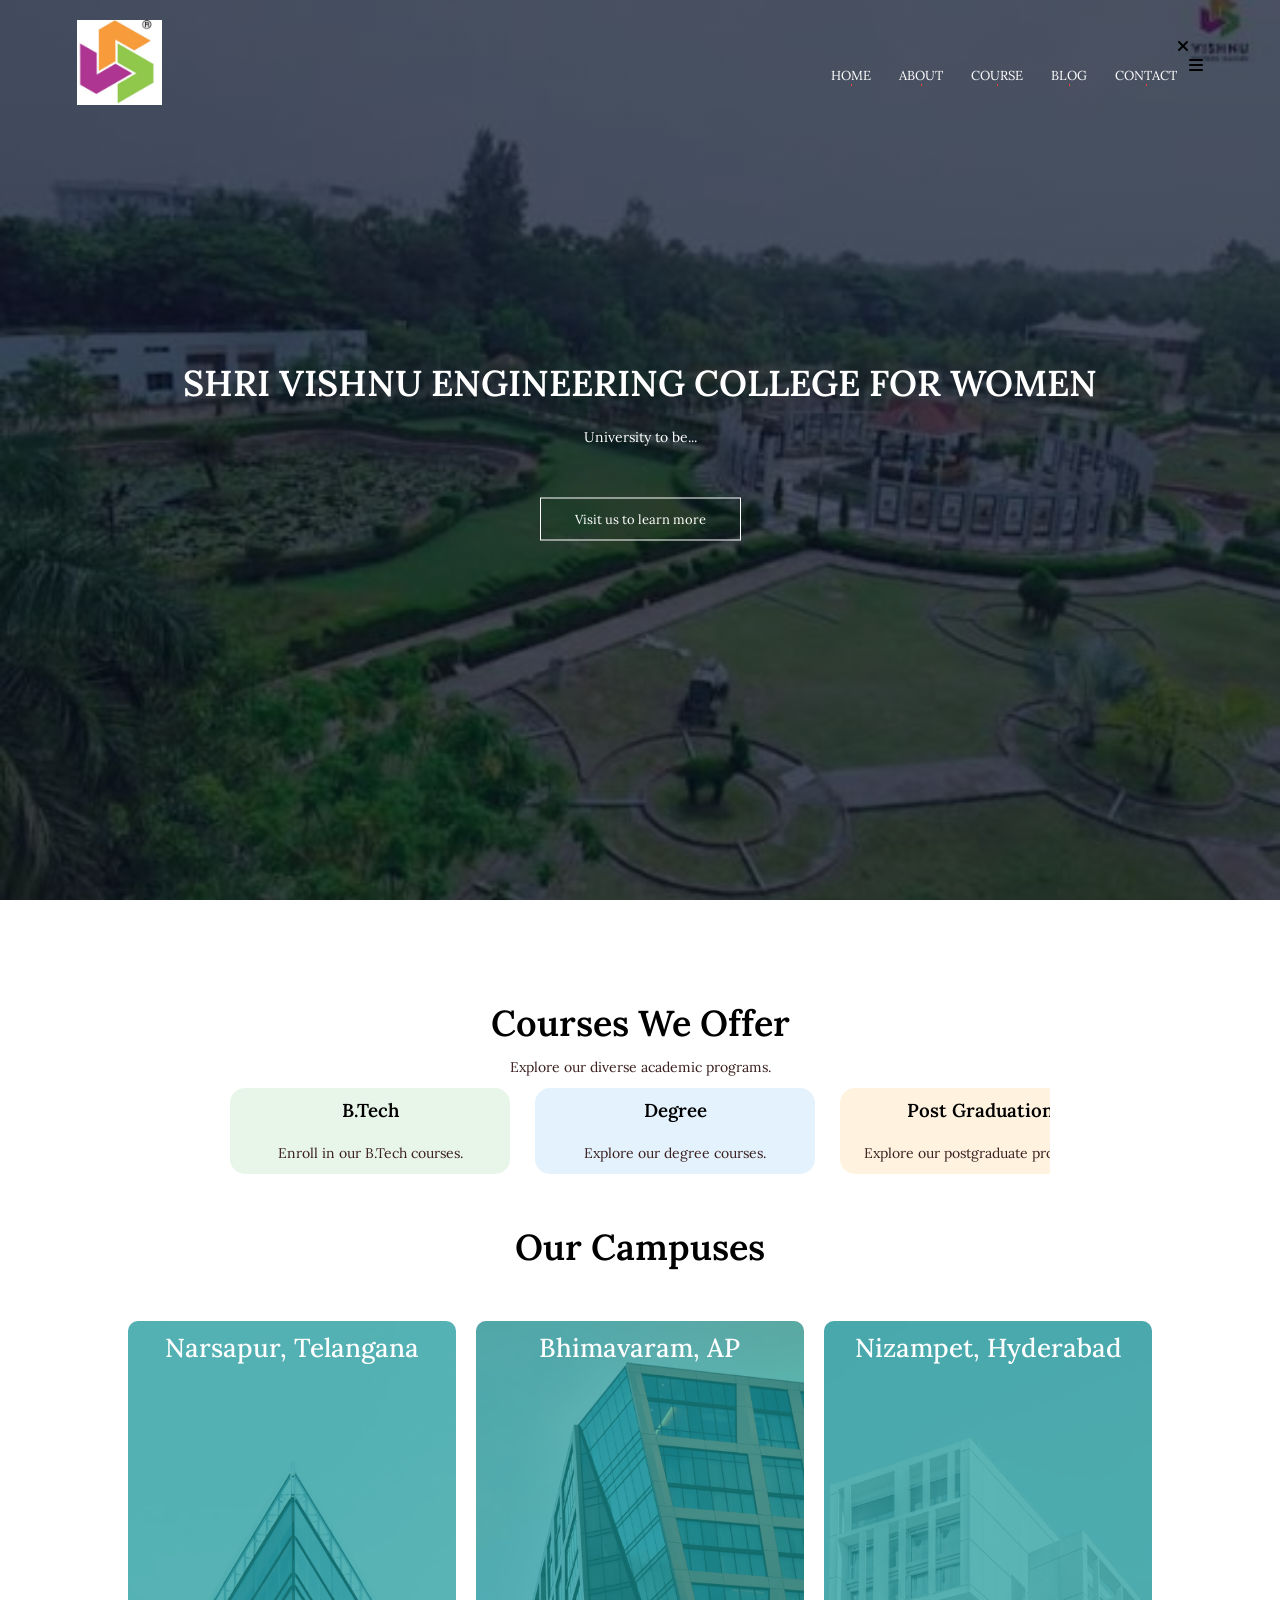
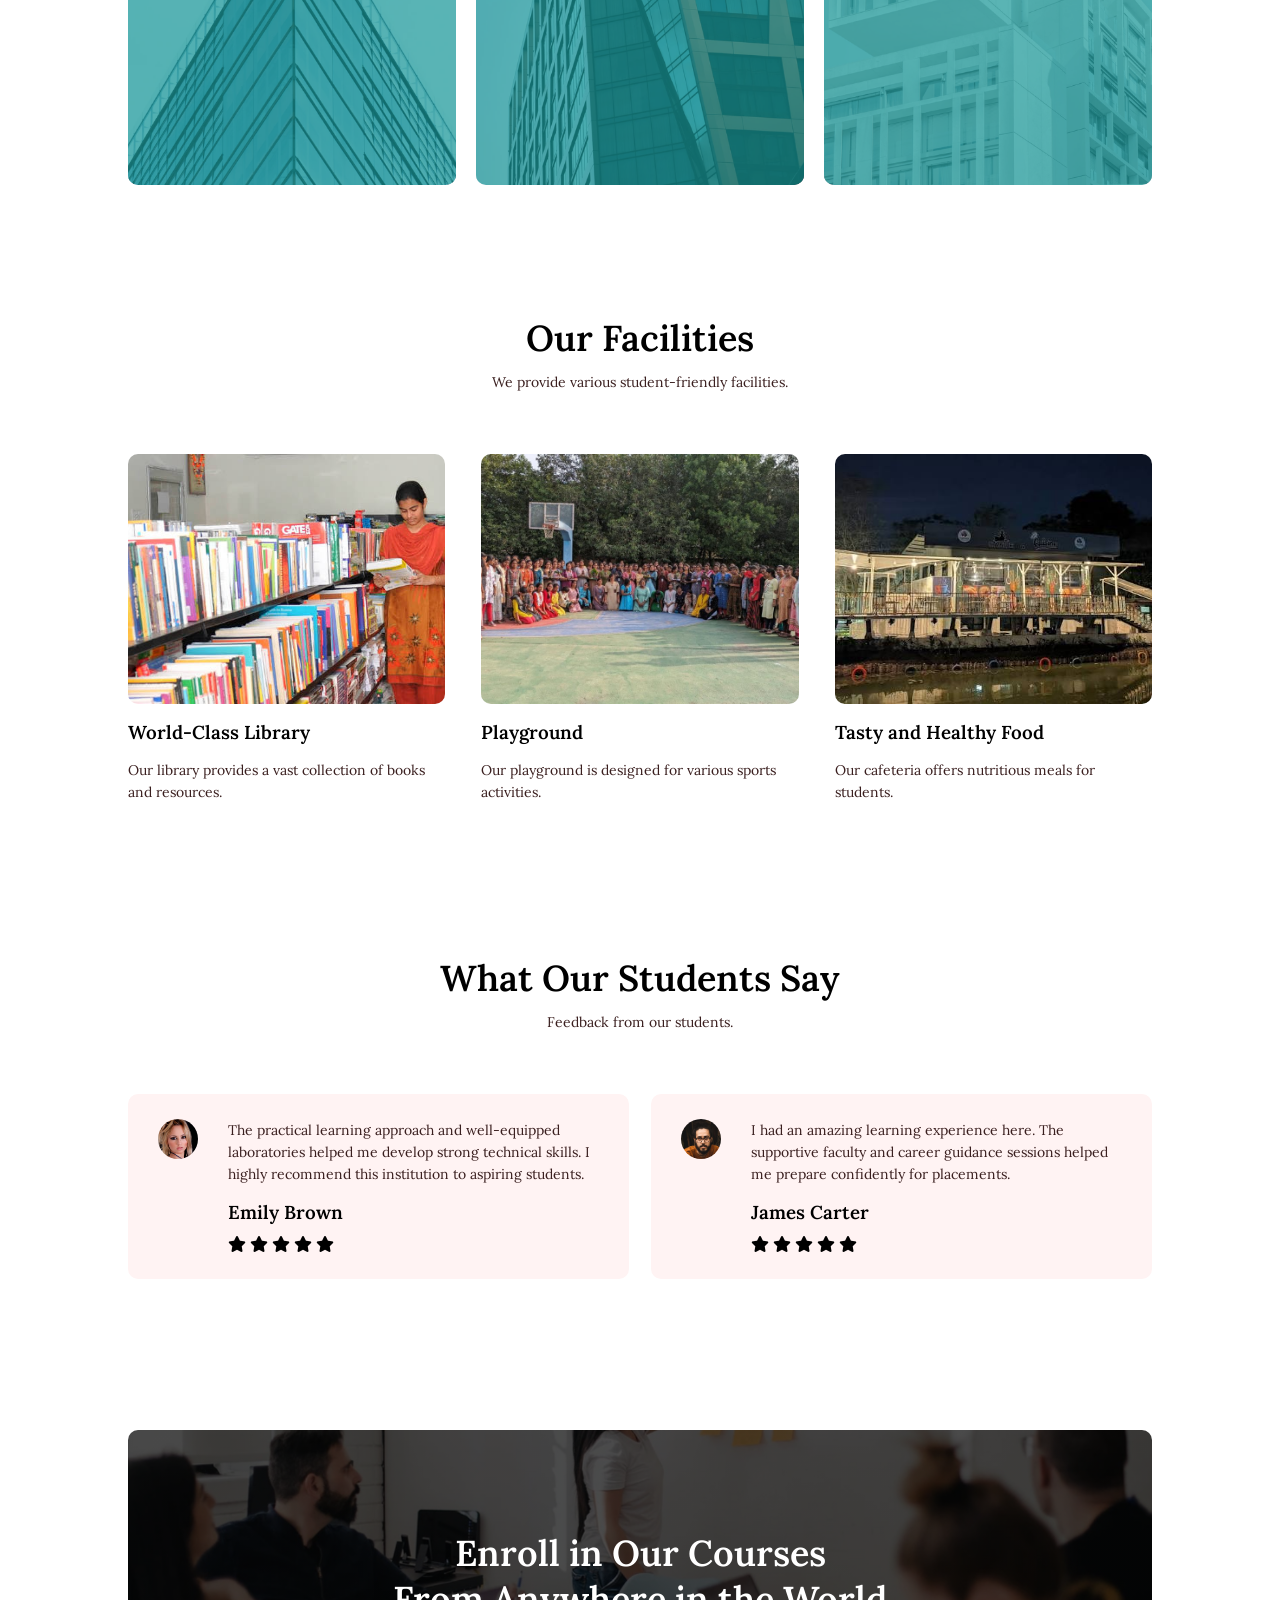
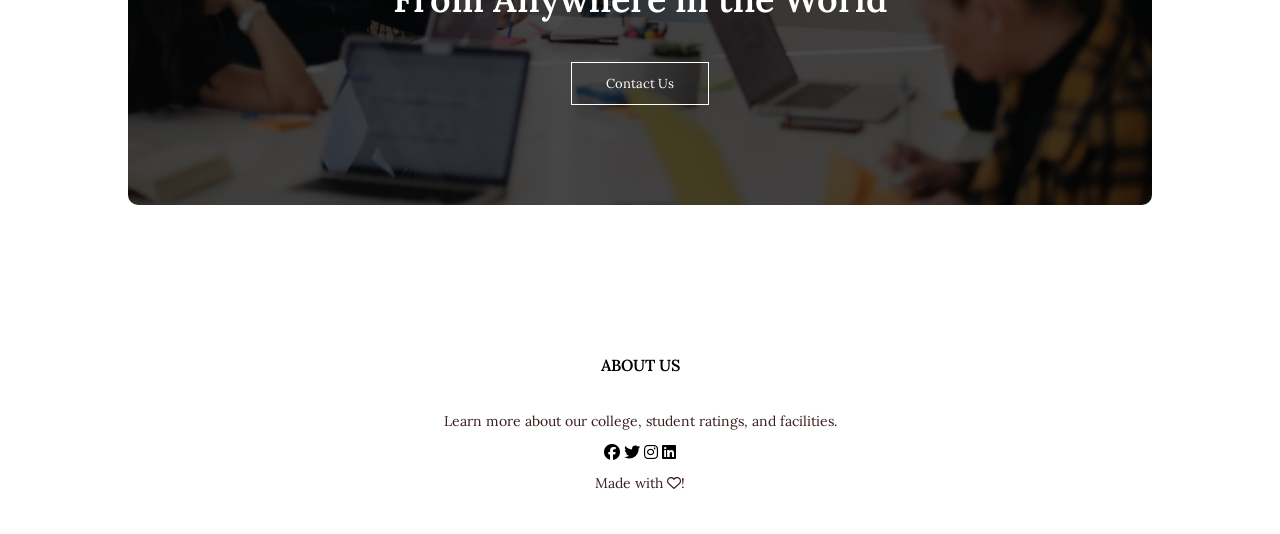
<file: index.html>
<!DOCTYPE html>
<html lang="en">
<head>
    <meta charset="UTF-8">
    <meta name="viewport" content="width=device-width, initial-scale=1.0">
    <title>College Website</title>
    
    <!-- Stylesheets -->
    <link rel="stylesheet" href="style.css">
    
    <!-- Google Fonts -->
    <link rel="preconnect" href="https://fonts.googleapis.com">
    <link rel="preconnect" href="https://fonts.gstatic.com" crossorigin="anonymous">
    <link href="https://fonts.googleapis.com/css2?family=Lora:wght@400;700&display=swap" rel="stylesheet">
    
    <!-- Font Awesome -->
    <link rel="stylesheet" href="https://cdnjs.cloudflare.com/ajax/libs/font-awesome/6.4.2/css/all.min.css">
</head>


<body>

    <!-- Header Section -->
    <section class="header">
       <div id="navbar"></div>
        <div class="text-box">
            <h1>SHRI VISHNU ENGINEERING COLLEGE FOR WOMEN</h1>
            <p>University to be...</p>
            <a href="" class="hero-btn">Visit us to learn more</a>
        </div>        
    </section>

    <!-- Courses Section -->
   <section class="course">
    <h1>Courses We Offer</h1>
    <p>Explore our diverse academic programs.</p>

     <div class="course-container">
    <div class="course-slider" id="courseSlider">

        <!-- Original Cards -->

        <div class="course-col">
            <h3>B.Tech</h3>
            <p>Enroll in our B.Tech courses.</p>
        </div>

        <div class="course-col">
            <h3>Degree</h3>
            <p>Explore our degree courses.</p>
        </div>

        <div class="course-col">
            <h3>Post Graduation</h3>
            <p>Explore our postgraduate programs.</p>
        </div>

        <div class="course-col">
            <h3>B.Pharm</h3>
            <p>Explore our B.Pharm programs.</p>
        </div>

        <div class="course-col">
            <h3>PharmD</h3>
            <p>Explore our PharmD courses.</p>
        </div>

        <div class="course-col">
            <h3>Diploma</h3>
            <p>Explore our diploma programs.</p>
        </div>

        <!-- Duplicate Cards -->

        <div class="course-col">
            <h3>B.Tech</h3>
            <p>Enroll in our B.Tech courses.</p>
        </div>

        <div class="course-col">
            <h3>Degree</h3>
            <p>Explore our degree courses.</p>
        </div>

        <div class="course-col">
            <h3>Post Graduation</h3>
            <p>Explore our postgraduate programs.</p>
        </div>

        <div class="course-col">
            <h3>B.Pharm</h3>
            <p>Explore our B.Pharm programs.</p>
        </div>

        <div class="course-col">
            <h3>PharmD</h3>
            <p>Explore our PharmD courses.</p>
        </div>

        <div class="course-col">
            <h3>Diploma</h3>
            <p>Explore our diploma programs.</p>
        </div>

    </div>
    </div>

</section>

</div>
    </section>

    <!-- Campus Section -->
    <section class="campus">
        <h1>Our Campuses</h1>
        <div class="row">
            <div class="campus-col">
                <img src="images/images/london.png" alt="London Campus">
                <div class="layer"><h3>Narsapur, Telangana</h3></div>
            </div>
            <div class="campus-col">
                <img src="images/images/newyork.png" alt="New York Campus">
                <div class="layer"><h3>Bhimavaram, AP</h3></div>
            </div>
            <div class="campus-col">
                <img src="images/images/washington.png" alt="Washington Campus">
                <div class="layer"><h3>Nizampet, Hyderabad</h3></div>
            </div>
        </div>
    </section>

    <!-- Facilities Section -->
    <section class="facilities">
        <h1>Our Facilities</h1>
        <p>We provide various student-friendly facilities.</p>
        <div class="row">
            <div class="facilities-col">
                <img src="images/images/library.jpg" alt="Library">
                <h3>World-Class Library</h3>
                <p>Our library provides a vast collection of books and resources.</p>
            </div>
            <div class="facilities-col">
                <img src="images/images/basketball.jpeg" alt="Playground">
                <h3> Playground</h3>
                <p>Our playground is designed for various sports activities.</p>
            </div>
            <div class="facilities-col">
                <img src="images/images/cafeteria.jpg" alt="Cafeteria">
                <h3>Tasty and Healthy Food</h3>
                <p>Our cafeteria offers nutritious meals for students.</p>
            </div>
        </div>
    </section>

    <!-- Testimonials Section -->
    <section class="testimonials">
        <h1>What Our Students Say</h1>
        <p>Feedback from our students.</p>
        <div class="row">
            <div class="testimonial-col">
                <img src="images/images/user1.jpg" alt="Christine Berkley">
                <div>
                    <p>The practical learning approach and well-equipped laboratories helped me develop strong technical skills. I highly recommend this institution to aspiring students.</p>
                    <h3>Emily Brown</h3>
                    <i class="fa-solid fa-star"></i>
                    <i class="fa-solid fa-star"></i>
                    <i class="fa-solid fa-star"></i>
                    <i class="fa-solid fa-star"></i>
                    <i class="fa-solid fa-star"></i>
                </div>
            </div>
            <div class="testimonial-col">
                <img src="images/images/user2.jpg" alt="Christiana">
                <div>
                    <p>I had an amazing learning experience here. The supportive faculty and career guidance sessions helped me prepare confidently for placements.</p>
                    <h3>James Carter</h3>
                    <i class="fa-solid fa-star"></i>
                    <i class="fa-solid fa-star"></i>
                    <i class="fa-solid fa-star"></i>
                    <i class="fa-solid fa-star"></i>
                    <i class="fa-solid fa-star"></i>

                </div>
            </div>
        </div>
    </section>

    <!-- Call to Action -->
    <section class="cta">
        <h1>Enroll in Our Courses <br>From Anywhere in the World</h1>
        <a href="#" class="hero-btn">Contact Us</a>
    </section>

    <!-- Footer -->
  <div id="footer"></div>
<script src="script.js"></script>
</body>
</html>
</file>
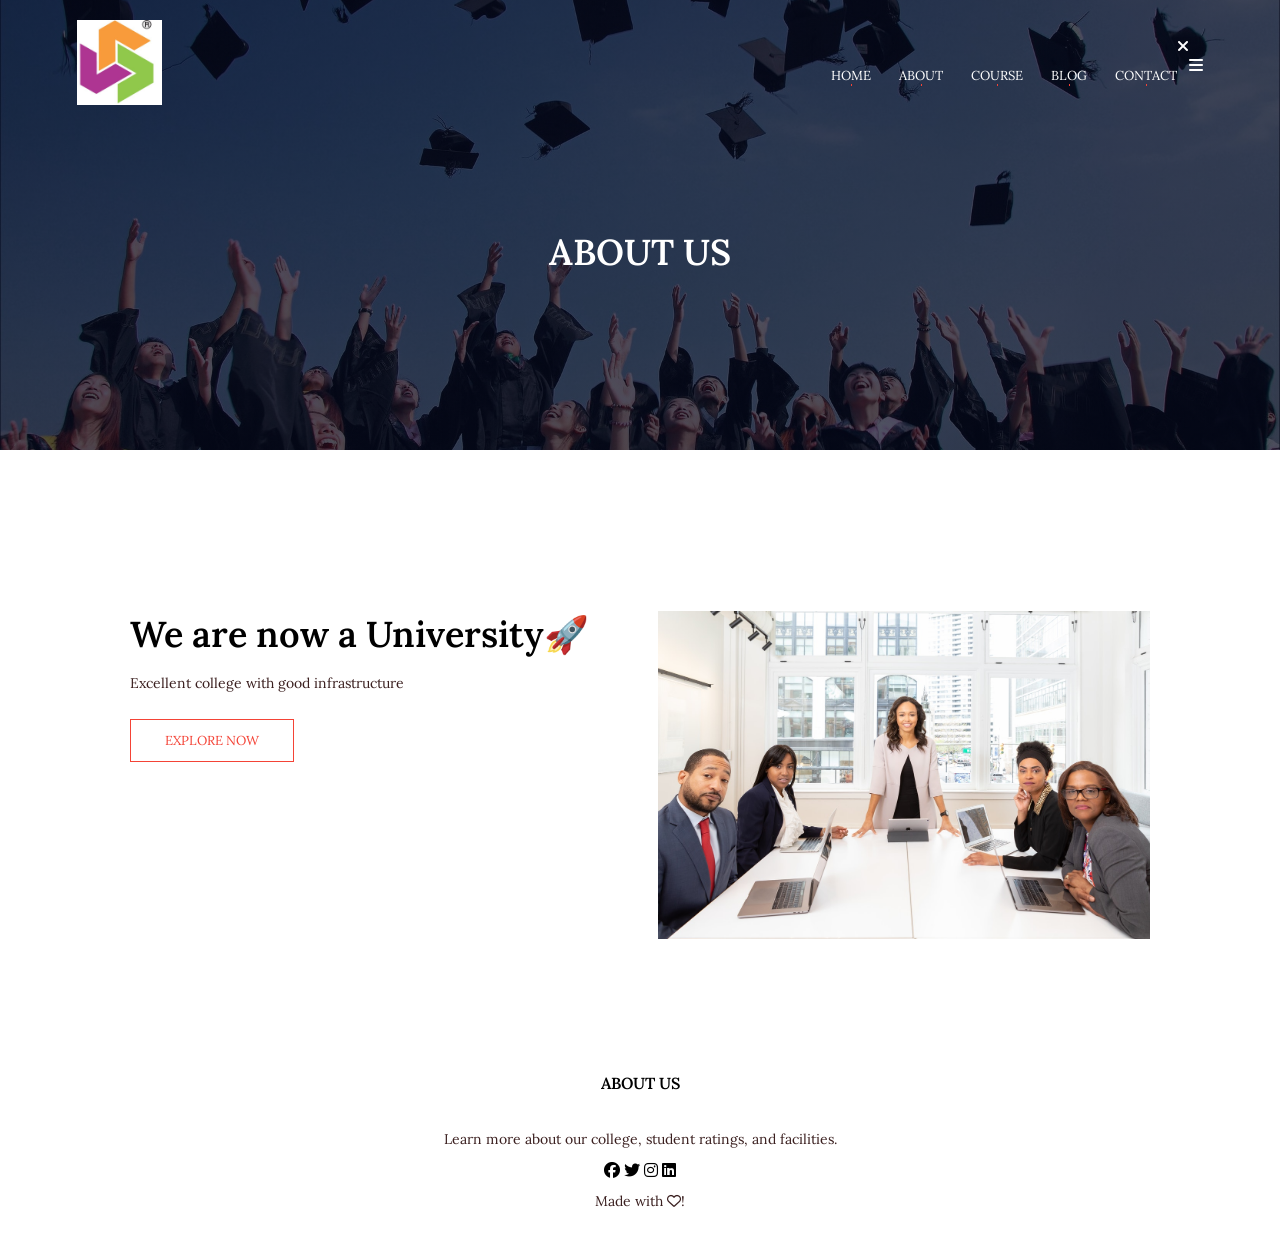
<file: about.html>
<!DOCTYPE html>
<html lang="en">
<head>
    <meta charset="UTF-8">
    <meta name="viewport" content="width=device-width, initial-scale=1.0">
    <title>College Website</title>
    
    <!-- Stylesheets -->
    <link rel="stylesheet" href="style.css">
    
    <!-- Google Fonts -->
    <link rel="preconnect" href="https://fonts.googleapis.com">
    <link rel="preconnect" href="https://fonts.gstatic.com" crossorigin="anonymous">
    <link href="https://fonts.googleapis.com/css2?family=Lora:wght@400;700&display=swap" rel="stylesheet">
    
    <!-- Font Awesome -->
    <link rel="stylesheet" href="https://cdnjs.cloudflare.com/ajax/libs/font-awesome/6.4.2/css/all.min.css">
</head>
<body>

    <!-- Header Section -->
    <section class="sub-header">
        <div id="navbar"></div>

        <h1>ABOUT US</h1>      
    </section>
<!-- about us content  -->
<section class = "about-us">
<div class = "row">
    <div class = "about-col">
        <h1>We are now a University🚀 </h1>
        <p>Excellent college with good infrastructure </p>
        <a href = ""class = "hero-btn red-btn">EXPLORE NOW </a>

    </div>
    <div class = "about-col">
        <img src = "images/images/about.jpg">
    </div>
</div>
</section>
    <!-- Footer -->
    <div id="footer"></div>

    <!-- JavaScript for Toggle Menu -->
    <script src="script.js"></script>

</body>
</html>
</file>
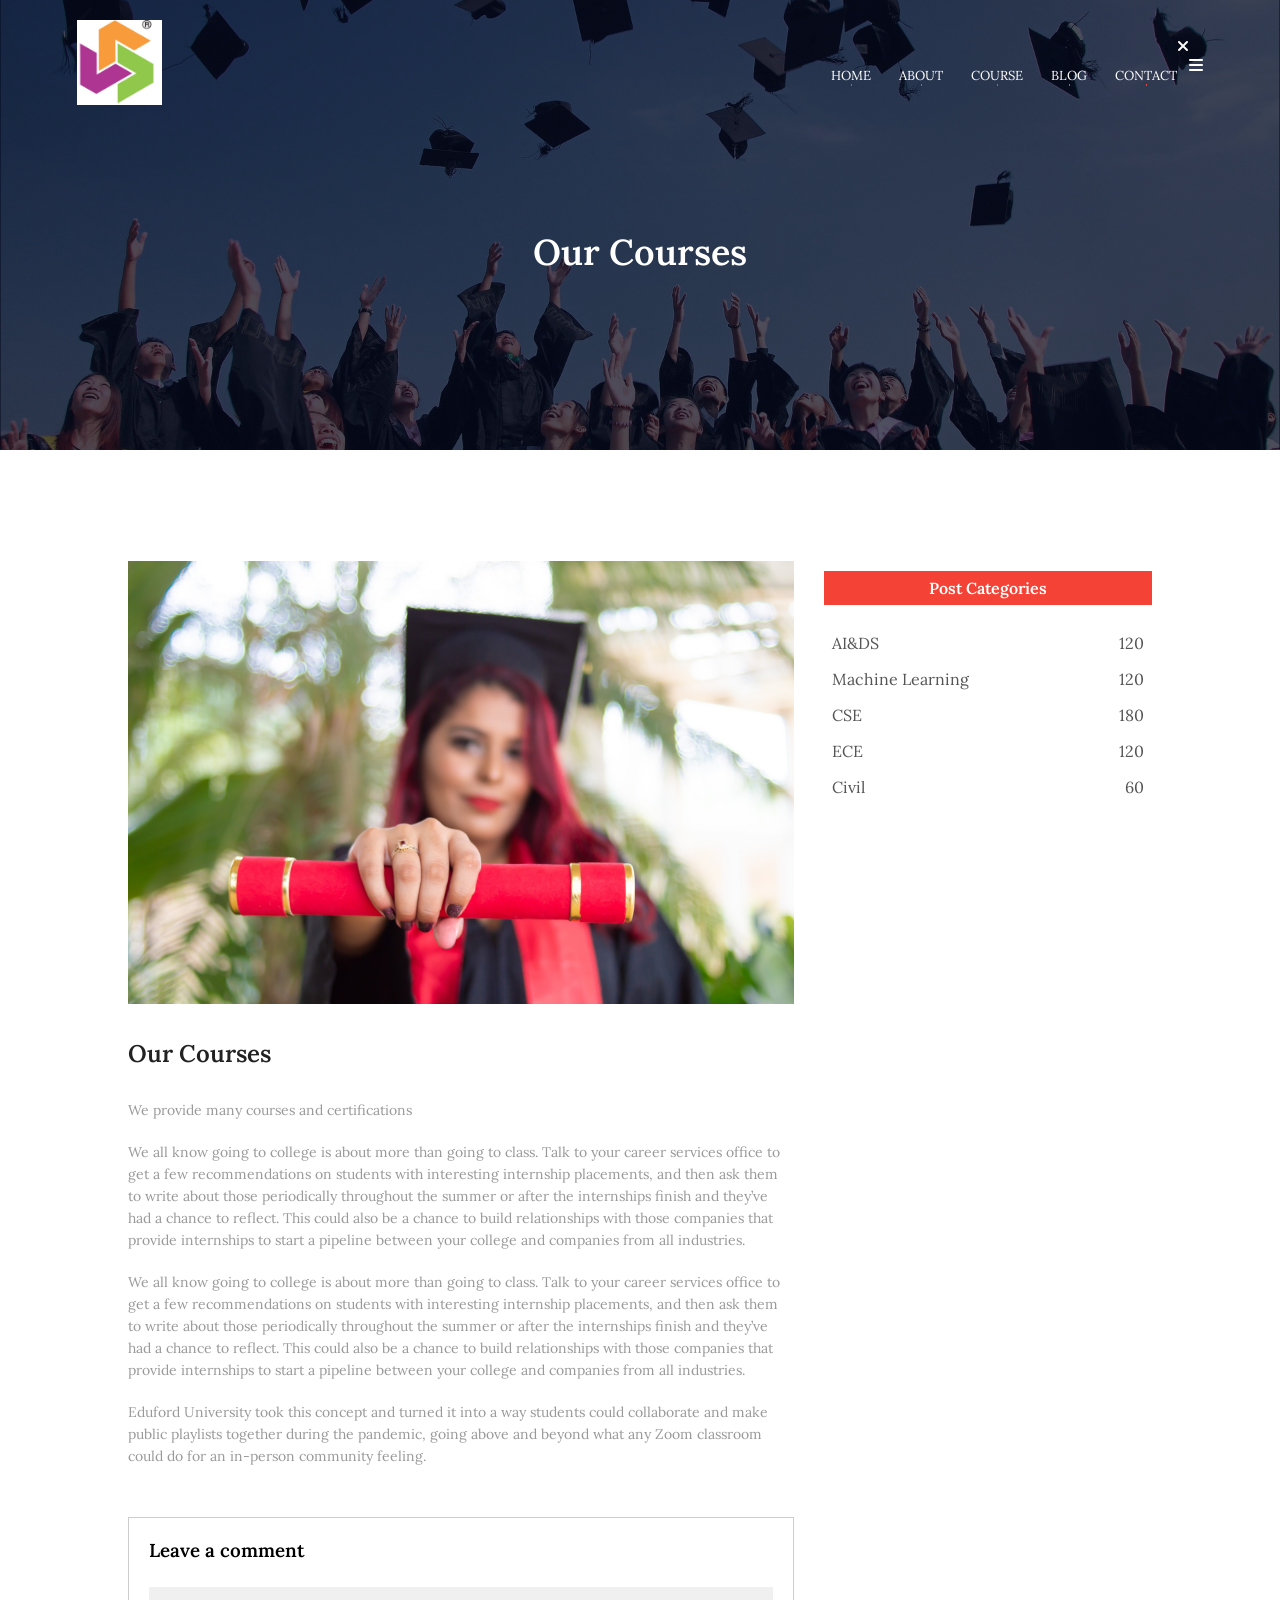
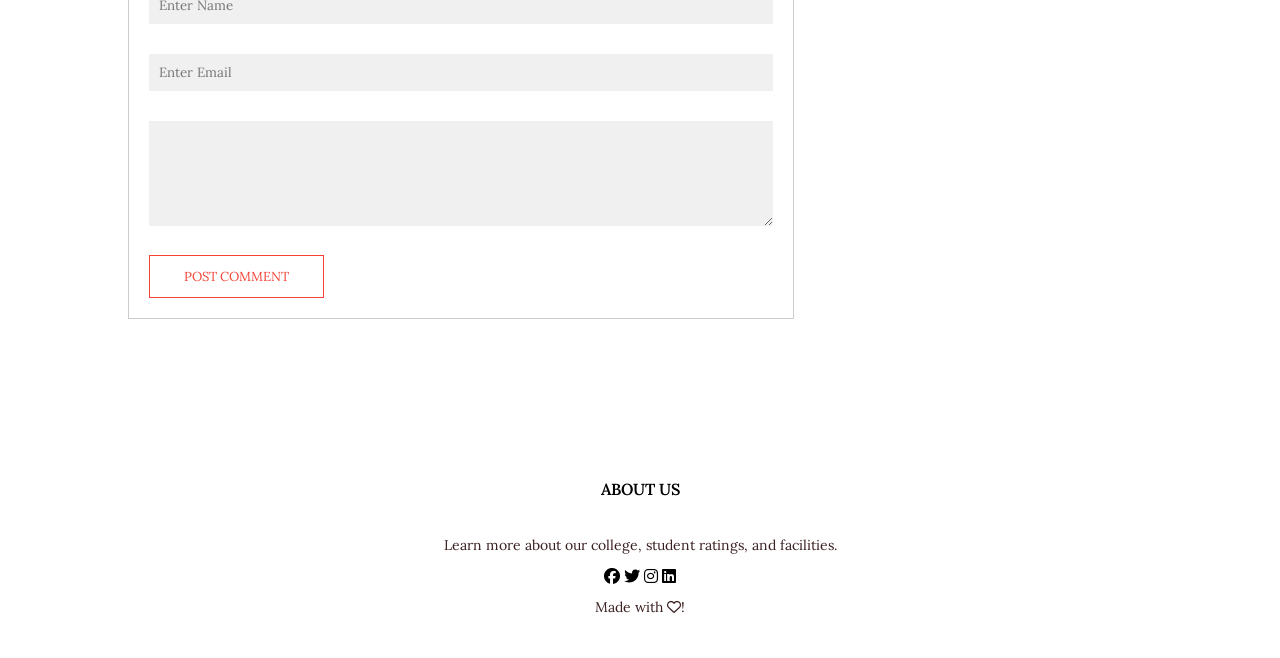
<file: blog.html>
<!DOCTYPE html>
<html lang="en">
<head>
    <meta charset="UTF-8">
    <meta name="viewport" content="width=device-width, initial-scale=1.0">
    <title>College Website</title>
    
    <!-- Stylesheets -->
    <link rel="stylesheet" href="style.css">
    
    <!-- Google Fonts -->
    <link rel="preconnect" href="https://fonts.googleapis.com">
    <link rel="preconnect" href="https://fonts.gstatic.com" crossorigin="anonymous">
    <link href="https://fonts.googleapis.com/css2?family=Lora:wght@400;700&display=swap" rel="stylesheet">
    
    <!-- Font Awesome -->
    <link rel="stylesheet" href="https://cdnjs.cloudflare.com/ajax/libs/font-awesome/6.4.2/css/all.min.css">
</head>
<body>

    <!-- Header Section -->
    <section class="sub-header">
 <div id="navbar"></div>

        <h1>Our Courses</h1>      
    </section>

<!--   Blog page --->
    <section class = "blog-content">
        <div class ="row">
            <div class = "blog-left">
                <img src = "images/images/certificate.jpg">
                <h2>Our Courses</h2>
                <p>We provide many courses and certifications </p>
                <br>
                <p>We all know going to college is about more than going to class. Talk to your career services office to get a few recommendations on students with interesting internship placements, and then ask them to write about those periodically throughout the summer or after the internships finish and they’ve had a chance to reflect. This could also be a chance to build relationships with those companies that provide internships to start a pipeline between your college and companies from all industries.</p>
                <br>
                <p>
                    We all know going to college is about more than going to class. Talk to your career services office to get a few recommendations on students with interesting internship placements, and then ask them to write about those periodically throughout the summer or after the internships finish and they’ve had a chance to reflect. This could also be a chance to build relationships with those companies that provide internships to start a pipeline between your college and companies from all industries.

                </p>
                <br>
                <p>Eduford University took this concept and turned it into a way students could collaborate and make public playlists together during the pandemic, going above and beyond what any Zoom classroom could do for an in-person community feeling.     </p>
               
               
                <div class = "comment-box">
                    <h3>Leave a comment</h3>

                    <form class  = "comment-form">
                        <input type = "text" placeholder = "Enter Name">
                        <input type = "email" placeholder = "Enter Email">
                        <textarea rows = "5" placeholder = "Your comment">
                        </textarea>
                        <button type ="submit" class = "hero-btn red-btn">POST COMMENT</button>
                    </form>
                </div>
            </div>
            <div class = "blog-right">
                <h3>Post Categories</h3>
                <div>
                    <span>AI&DS</span>
                    <span>120</span>
                </div>
                <div>
                    <span>Machine Learning</span>
                    <span>120</span>
                </div>
                <div>
                    <span>CSE</span>
                    <span>180</span>
                </div>
                <div>
                    <span>ECE</span>
                    <span>120</span>
                </div>
                <div>
                    <span>Civil</span>
                    <span>60</span>
                </div>
            </div>

        </div>
    </section>
    <!-- Footer -->


   <div id="footer"></div>

    <!-- JavaScript for Toggle Menu -->
   <script src="script.js"></script>

</body>
</html>
</file>
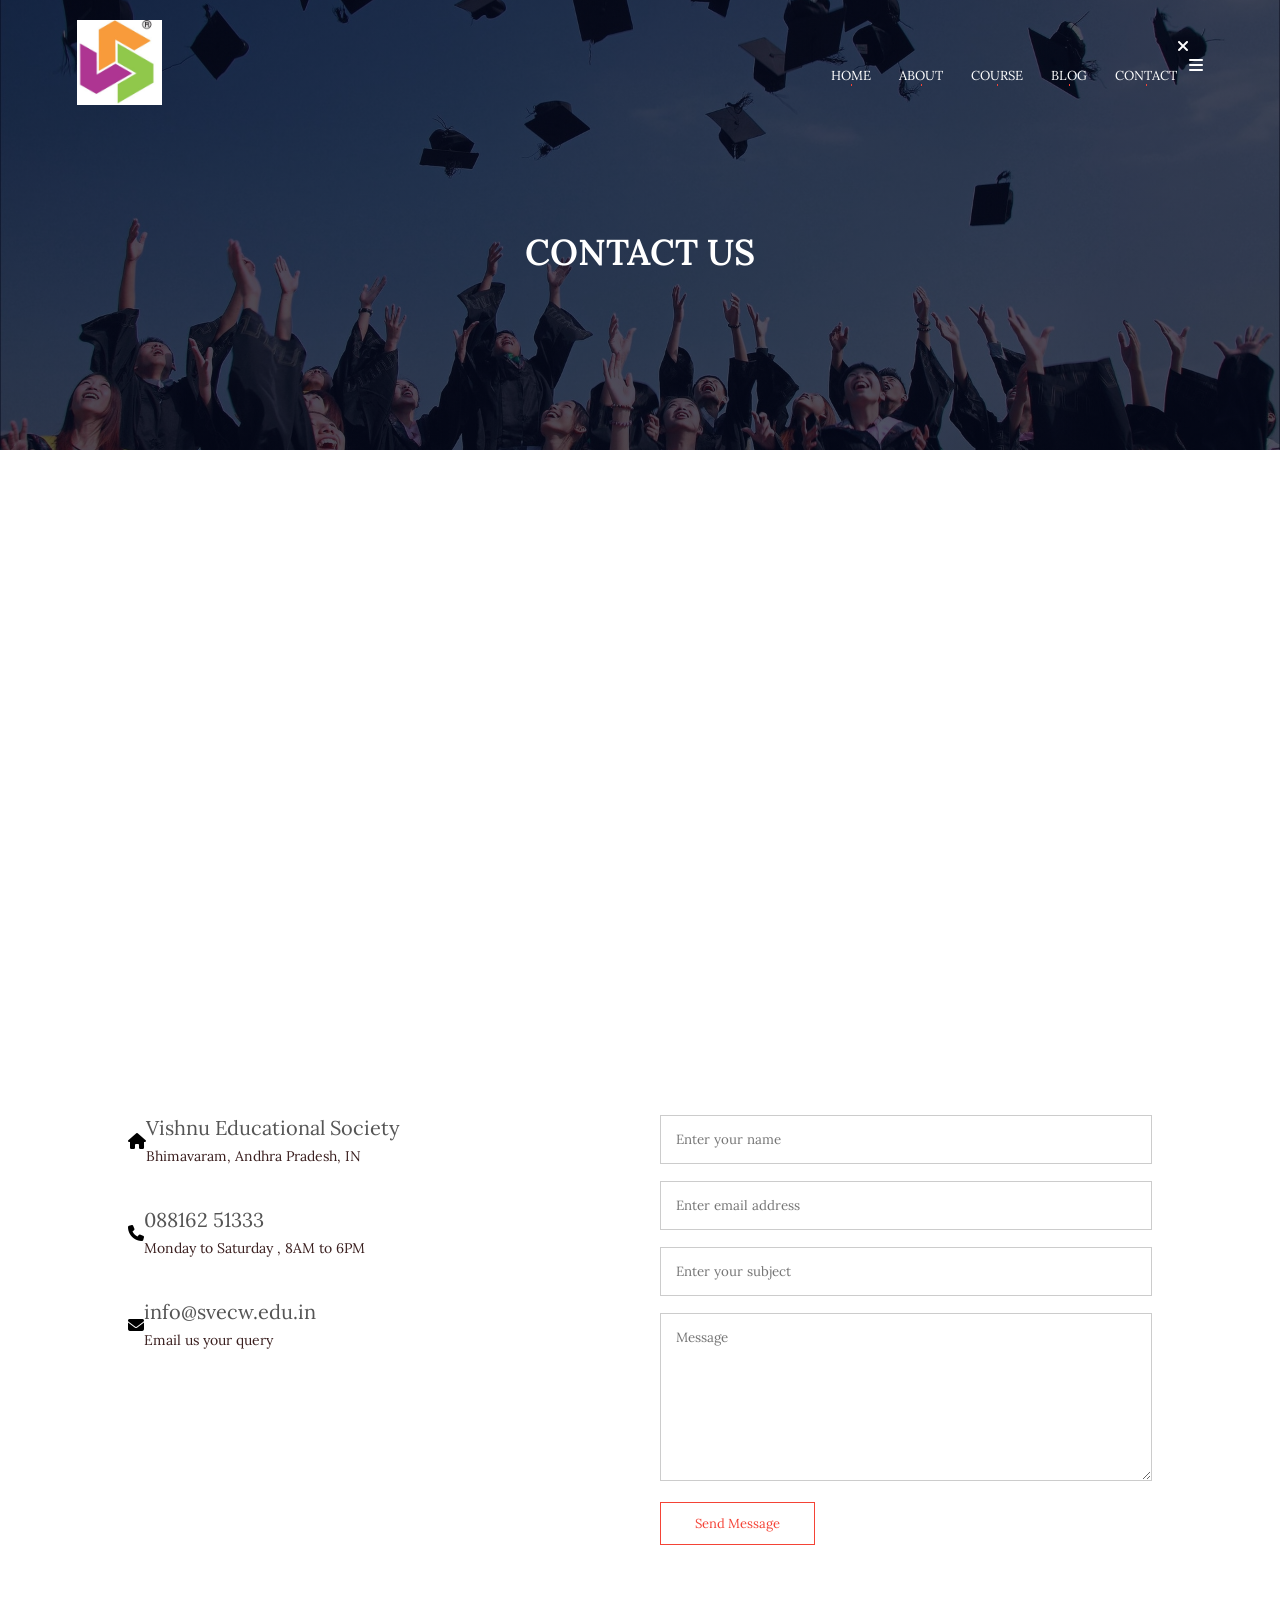
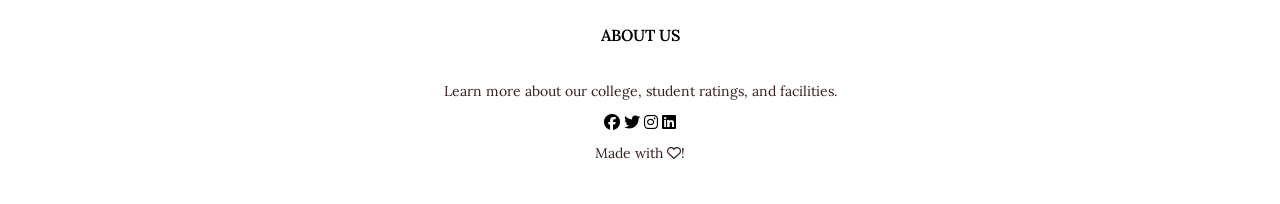
<file: contact.html>
<!DOCTYPE html>
<html lang="en">
<head>
    <meta charset="UTF-8">
    <meta name="viewport" content="width=device-width, initial-scale=1.0">
    <title>College Website</title>
    
    <!-- Stylesheets -->
    <link rel="stylesheet" href="style.css">
    
    <!-- Google Fonts -->
    <link rel="preconnect" href="https://fonts.googleapis.com">
    <link rel="preconnect" href="https://fonts.gstatic.com" crossorigin="anonymous">
    <link href="https://fonts.googleapis.com/css2?family=Lora:wght@400;700&display=swap" rel="stylesheet">
    
    <!-- Font Awesome -->
    <link rel="stylesheet" href="https://cdnjs.cloudflare.com/ajax/libs/font-awesome/6.4.2/css/all.min.css">
</head>
<body>

    <!-- Header Section -->
    <section class="sub-header">


      <div id="navbar"></div>

        <h1>CONTACT US</h1>      
    </section>
<!-- contact us -->
<section class = "location">
    <iframe src="https://www.google.com/maps/embed?pb=!1m18!1m12!1m3!1d243647.25176871577!2d78.40804555!3d17.4123487!2m3!1f0!2f0!3f0!3m2!1i1024!2i768!4f13.1!3m3!1m2!1s0x3bcb99daeaebd2c7%3A0xae93b78392bafbc2!2sHyderabad%2C%20Telangana!5e0!3m2!1sen!2sin!4v1740721383351!5m2!1sen!2sin" width="600" height="450" style="border:0;" allowfullscreen="" loading="lazy" referrerpolicy="no-referrer-when-downgrade"></iframe>
</section>

<section class = "contact-us">
    <div class = "row">
        <div class = "contact-col">
            <div>
                <i class  ="fa-solid fa-home"></i>
                <span>
                    <h5>Vishnu Educational Society</h5>
                    <p>Bhimavaram, Andhra Pradesh, IN</p>
                </span>
            </div>

            <div>
                <i class  ="fa-solid fa-phone"></i>
                <span>
                    <h5>088162 51333</h5>
                    <p>Monday to Saturday , 8AM to 6PM</p>
                </span>
            </div>
            <div>
                <i class  ="fa-solid fa-envelope"></i>
                <span>
                    <h5>info@svecw.edu.in</h5>
                    <p>Email us your query</p>
                </span>
            </div>

        </div>


        <div class = "contact-col">
            <form action = "form handler.php" method = "post">
                <input type ="text" name = "name" placeholder = "Enter your name" required>
                <input type ="email" name = "email" placeholder = "Enter email address" required>
                <input type ="text" name = "subject" placeholder = "Enter your subject" required>
                <textarea rows = "8" name = "message" placeholder = "Message" required></textarea>
                <button type = "submit" class = "hero-btn red-btn">Send Message</button>
            </form>
        </div>

    </div>
</section>


    <!-- Footer -->
    <div id="footer"></div>

    <!-- JavaScript for Toggle Menu -->
   <script src="script.js"></script>

</body>
</html>
</file>
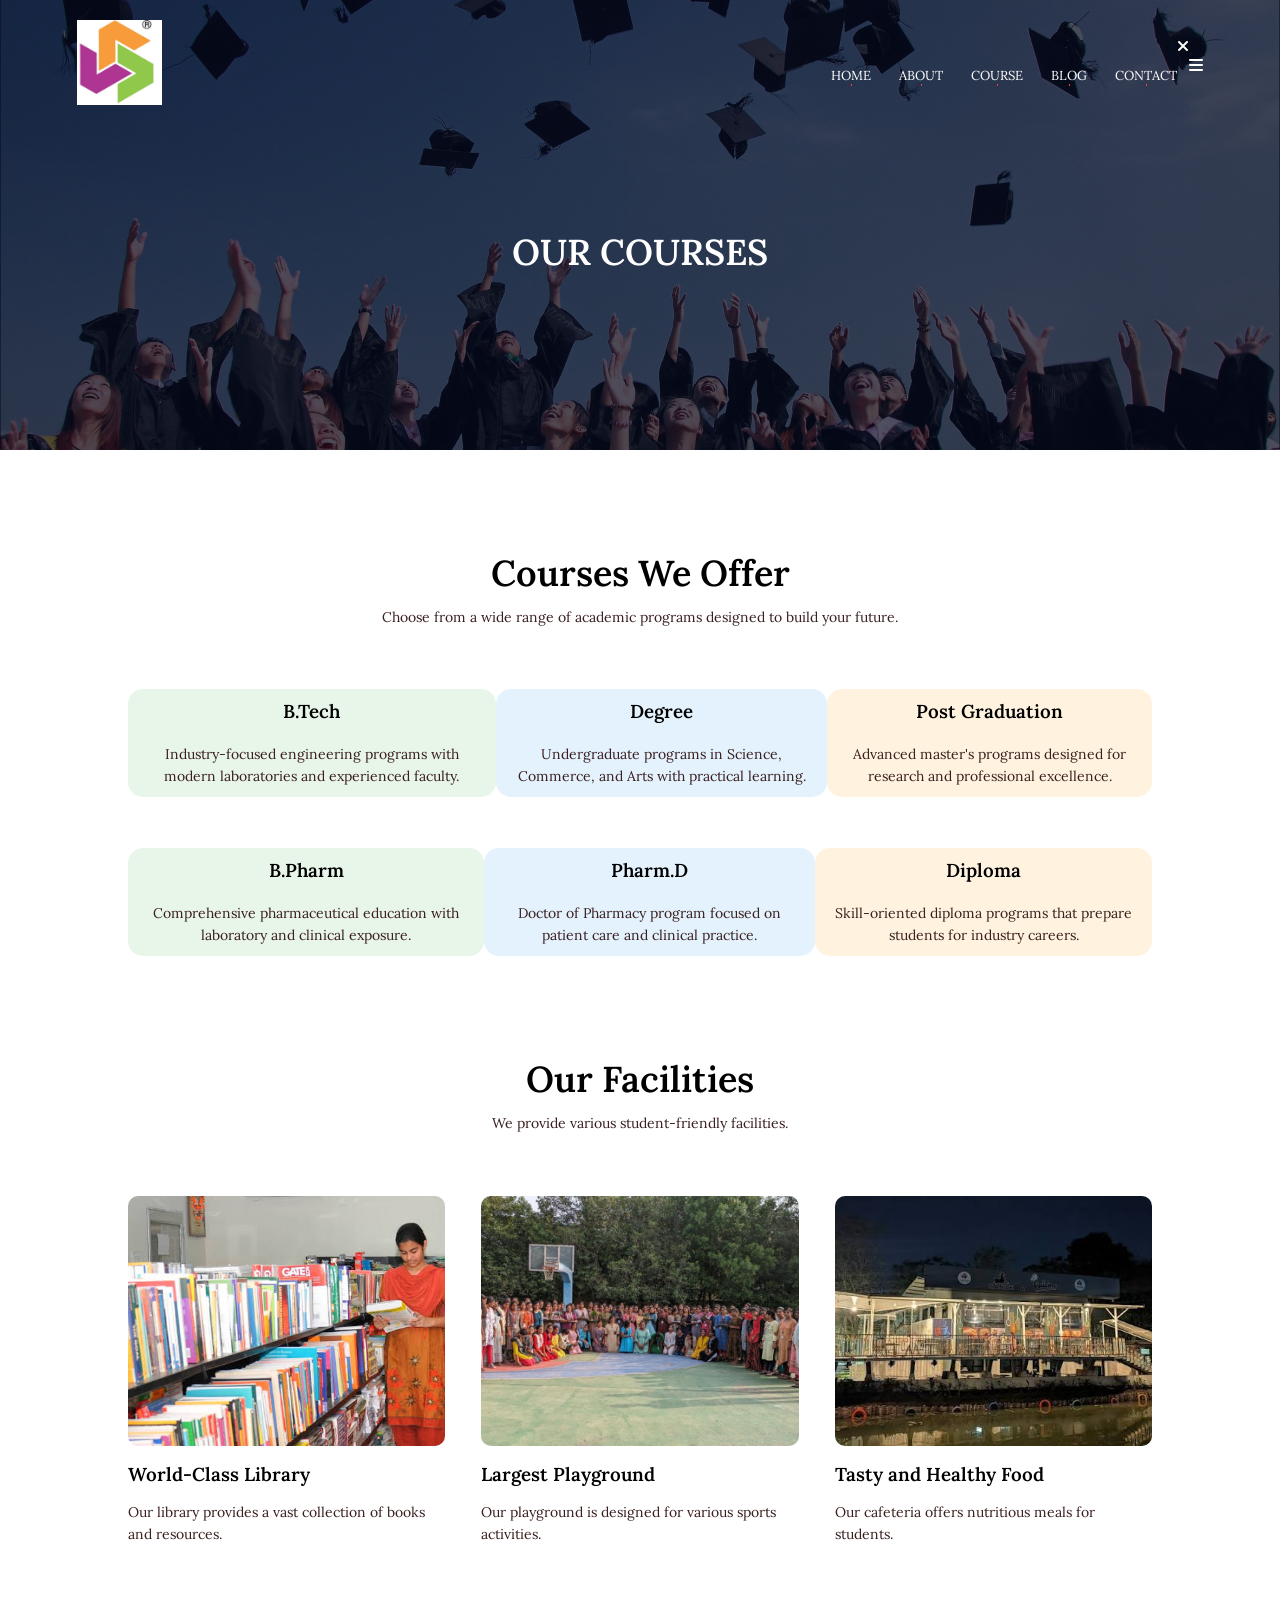
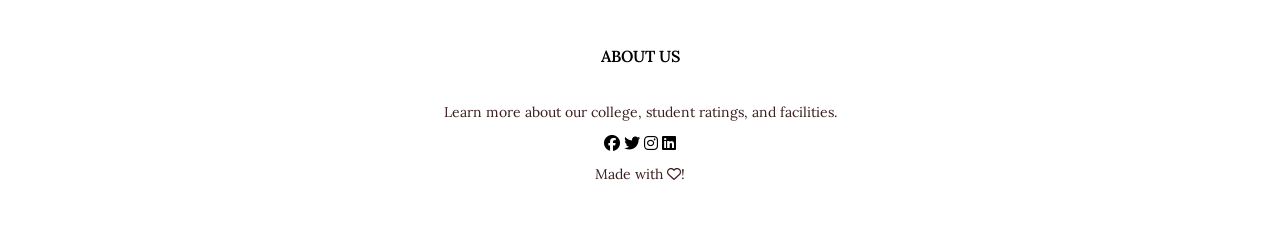
<file: course.html>
<!DOCTYPE html>
<html lang="en">
<head>
    <meta charset="UTF-8">
    <meta name="viewport" content="width=device-width, initial-scale=1.0">
    <title>College Website</title>
    
    <!-- Stylesheets -->
    <link rel="stylesheet" href="style.css">
    
    <!-- Google Fonts -->
    <link rel="preconnect" href="https://fonts.googleapis.com">
    <link rel="preconnect" href="https://fonts.gstatic.com" crossorigin="anonymous">
    <link href="https://fonts.googleapis.com/css2?family=Lora:wght@400;700&display=swap" rel="stylesheet">
    
    <!-- Font Awesome -->
    <link rel="stylesheet" href="https://cdnjs.cloudflare.com/ajax/libs/font-awesome/6.4.2/css/all.min.css">
</head>
<body>

    <!-- Header Section -->
    <section class="sub-header">
       <div id="navbar"></div>

        <h1>OUR COURSES</h1>      
    </section>

    <!--course--->


  <section class="course">
    <h1>Courses We Offer</h1>
    <p>Choose from a wide range of academic programs designed to build your future.</p>

    <div class="row">

        <div class="course-col">
            <h3>B.Tech</h3>
            <p>Industry-focused engineering programs with modern laboratories and experienced faculty.</p>
        </div>

        <div class="course-col">
            <h3>Degree</h3>
            <p>Undergraduate programs in Science, Commerce, and Arts with practical learning.</p>
        </div>

        <div class="course-col">
            <h3>Post Graduation</h3>
            <p>Advanced master's programs designed for research and professional excellence.</p>
        </div>

    </div>

    <div class="row">

        <div class="course-col">
            <h3>B.Pharm</h3>
            <p>Comprehensive pharmaceutical education with laboratory and clinical exposure.</p>
        </div>

        <div class="course-col">
            <h3>Pharm.D</h3>
            <p>Doctor of Pharmacy program focused on patient care and clinical practice.</p>
        </div>

        <div class="course-col">
            <h3>Diploma</h3>
            <p>Skill-oriented diploma programs that prepare students for industry careers.</p>
        </div>

    </div>
</section>



    <!-- Facilities Section -->
    <section class="facilities">
        <h1>Our Facilities</h1>
        <p>We provide various student-friendly facilities.</p>
        <div class="row">
            <div class="facilities-col">
                <img src="images/images/library.jpg" alt="Library">
                <h3>World-Class Library</h3>
                <p>Our library provides a vast collection of books and resources.</p>
            </div>
            <div class="facilities-col">
                <img src="images/images/basketball.jpeg" alt="Playground">
                <h3>Largest Playground</h3>
                <p>Our playground is designed for various sports activities.</p>
            </div>
            <div class="facilities-col">
                <img src="images/images/cafeteria.jpg" alt="Cafeteria">
                <h3>Tasty and Healthy Food</h3>
                <p>Our cafeteria offers nutritious meals for students.</p>
            </div>
        </div>
    </section>

    
    <!-- Footer -->
   <div id="footer"></div>

    <!-- JavaScript for Toggle Menu -->
 <script src="script.js"></script>

</body>
</html>
</file>
<file: style.css>
*{
    margin:0;
    padding:0;
  font-family: "Lora", serif;
}
.header{
    min-height:100vh;
    width :100%;
    background-image:linear-gradient(rgba(4,9,30,0.7),rgba(4,9,30,0.7)),url(images/images/banner.jpg);
    background-position:center;
    background-size:cover;
    position:relative; 
}


nav{
    display:flex;
    justify-content:space-between;
    align-items:center;
    padding:20px 6%;
}

nav img{
    width:85px;
    height:auto;
}

.nav-links{
    flex: 1;
    text-align:right;
}
.nav-links ul li{
    list-style :none;
    display:inline-block;
    padding: 8px 12px;
    position:relative;
}
.nav-links ul li a{
    color:#fff;
    text-decoration:none;
    font-size:13px;
}
.nav-links ul li::after{
    content:'';
    width : 1%;
    height : 2px;
    background:#f44336;
    display:block;
    margin:auto;
    transition:0.8s;
}
.nav-links ul li:hover::after{
    width:100%;
}
.text-box{
    width:90%;
    color:#fff;
    position:absolute;
    top:50%;
    left:50%;
    transform:translate(-50%,-50%);
    text-align:center;
}
.text-box p{
    margin:10px 0 40px;
    font-size:14px;
    color:#fff;
}
.hero-btn{
    display:inline-block;
    text-decoration:none;
    color:#fff;
    border:1px solid #fff;
    padding: 12px 34px;
    font-size:13px;
    background:transparent;
    position:relative;
    cursor:pointer;
}
.hero-btn:hover{
    border:1px solid #f44336;
    background:#f44336;
    transition:1s; 
}
nav.fa{
    display:none;
}
@media(max-width:700px){
    .text-box h1{
        font-size:20px;
    }
    .nav-links ul li{
        display:block;
    }
    .nav-links{
        position:fixed;
        background:#f44336;
        height:100vh;
        width:200px;
        top:0;
        right:-200px;
        text-align:left;
        z-index:2;
        transition:1s;
    }
    nav.fa{
        display:block;
        color:#fff;
        margin:10px;
        font-size:22px;
        cursor:pointer;
    }
    .nav-links ul{
        padding:30px;
    }
}
/* ---course--- */
.course{
    width:80%;
    margin:auto;
    text-align:center;
    padding-top:100px;
}
h1{
    font-size:36px;
    font-weight:600;
}
p{
    color:#3a1f1f;
    font-size:14px;
    font-weight:300;
    line-height:22px;
    padding:10px;
}
.row{
    margin-top:5%;
    display:flex;
    justify-content:space-between;
}
.course-container{
    width:80%;
    margin:auto;
    overflow:hidden;
    position:relative;
}

.course-slider{
    display:flex;
    gap:25px;
    width:max-content;
    animation: scrollCourses 25s linear infinite;
}

.course-container:hover .course-slider{
    animation-play-state: paused;
}

.course-slider .course-col{
    min-width:280px;
    flex-shrink:0;
}

@keyframes scrollCourses{

    from{
        transform:translateX(0);
    }

    to{
        transform:translateX(-50%);
    }

}

.course-col:nth-child(6n+1){
    background:#E8F5E9;
}

.course-col:nth-child(6n+2){
    background:#E3F2FD;
}

.course-col:nth-child(6n+3){
    background:#FFF3E0;
}

.course-col:nth-child(6n+4){
    background:#FCE4EC;
}

.course-col:nth-child(6n+5){
    background:#F3E5F5;
}

.course-col:nth-child(6n){
    background:#FFF9C4;
}


.course-slider::-webkit-scrollbar{
    display:none;
}


h3{
    text-align:center;
    font-weight:600;
    margin:10px 0;
}

.course-col{

    border-radius:15px;
    transition:.4s;
    cursor:pointer;

}

.course-col:hover{

    transform:translateY(-10px) scale(1.03);

    box-shadow:0 20px 40px rgba(0,0,0,.18);

}

@media(max-width:700px){
    .row{
        flex-direction:column;
    }
}
/* --campus-- */
.campus{
    width:80%;
    margin:auto;
    text-align:center;
    padding-top:50px;
}
.campus-col{
    flex-basis:32%;
    border-radius:10px;
    margin-bottom:30px;
    position:relative;
    overflow:hidden;
}
.campus-col img{
    width:100%;
    display:block;
}
.layer{
    background:rgba(24, 151, 151, 0.7);
    height:100%;
    width:100%;
    position: absolute;
    top:0;
    left:0;
}
.layer h3{
    width:100%;
    font-weight:500;
    color:#fff;
    font-size: 26px;
    bottom:1;
    left:50%;
    transform:translateX(-50%);
    position: absolute;
    transition:0.5s;
}
.layer:hover h3{
    bottom:49%;
    opacity:1;
}

/*facilities*/

.facilities{
    width:80%;
    margin:auto;
    text-align:center;
    padding-top:100px;
}
.facilities-col{
    flex-basis:31%;
    border-radius:10px;
    margin-bottom:5%;
    text-align:left;
}

.facilities-col img{
    width:100%;
    height:250px;      /* Same height for all images */
    object-fit:cover;  /* Crop image to fit without stretching */
    border-radius:10px;
    display:block;
}

.facilities-col p{
    padding:0;
}
.facilities-col h3{
    margin-top:16px;
    margin-bottom:15px;
    text-align:left;
}
/*testimonials*/ 
.testimonials{
    width:80%;
    margin:auto;
    padding-top:100px;
    text-align:center;
}
.testimonial-col{
    flex-basis:44%;
    border-radius:10px;
    margin-bottom:5%;
    text-align:left;
    background:#fff3f3;
    padding:25px;
    cursor:poniter;
    display:flex;
}
.testimonial-col img{
    height:40px;
    margin-left:5px;
    margin-right:30px;
    border-radius: 50%;
}
.testimonial-col p{
    padding:0;
}
.testimonial-col h3{
    margin-top:15px;
    text-align: left;
}
.testimonial-col .fa{
    color:#5c082d;
}
@media(max-width:700px){
    .testimonial-col img{
    margin-left:0px;
    margin-right:15px;
    }
}
/* --call to action-- */
.cta{
    margin:100px auto;
    width:80%;
    background-image:linear-gradient(rgba(0,0,0,0.7),rgba(0,0,0,0.7)),url(images/images/banner2.jpg);
    background-position:center;
    background-size:cover;
    border-radius:10px;
    text-align:center;
    padding:100px 0;
}
.cta h1{
    color:#fff;
    margin-bottom:40px;
    padding:0;
}
@media(max-width:700px){
    .cta h1{
        font-size:24px;
    }
}

/*   footer */
.footer{
    width:100%;
    text-align:center;
    padding:30px 0;
}
.footer h4{
    margin-bottom:25px;
    margin-top:20px;
    font-weight:600;
}
.icons.fa{
    color:#f44336;
    margin:0 13px;
    cursor:pointer;
    padding:18px 0;
}
.fa-heart-o{
    color:#f44336;
}


/* /*    ------ about us page ----- */

.sub-header{
    height:50vh;
    width:100%;
    background-image: linear-gradient(rgba(4,9,30,0.7),rgba(4,9,30,0.7)),url(images/images/background.jpg);
    background-position: center;
    background-size: cover;
    text-align:center;
    color:#ffff;
}
.sub-header h1{
    margin-top: 100px;
}

.about-us {
    width:80%;
    margin:auto;
    padding-top:80px;
    padding-bottom: 50px;
}
.about-col{
    flex-basis:48%;
    padding:30px 2px;
}
.about-col img{
    width:100%;
}
.about-col h1{
    padding-top:0;
}
.about-col p{
    padding:15px 0 25px;
}
.red-btn{
    border:1px solid #f44336;
    background:transparent;
    color:#f44336;
}
.red-btn:hover{
    color:#fff;
}
.blog-content{
    width:80%;
    margin:auto;
    padding:60px 0;
}
.blog-left{
    flex-basis:65%;
}
.blog-left img{
    width:100%;
}
.blog-left h2{
    color:#222;
    font-weight:600;
    margin:30px 0;
}
.blog-left p{
    color:#999;
    padding:0;
}
.blog-right{
    flex-basis:32%;
}
.blog-right h3{
    background: #f44336;
    color:#fff;
    padding:7px 0;
    font-size:16px;
    margin-bottom:20px;
}
.blog-right div{
    display: flex;
    align-items:center;
    justify-content:space-between;
    color:#555;
    padding:8px;
    box-sizing:border-box;
}
.comment-box{
    border:1px solid #ccc;
    margin:50px 0;
    padding:10px 20px;
}
.comment-box h3{
    text-align: left;
}
.comment-form input, .comment-form textarea{
    width:100%;
    padding:10px;
    margin:15px 0;
    box-sizing:border-box;
    border:none;
    outline:none;
    background:#f0f0f0;
}
.comment-form button{
    margin:10px 0;
}
@media(max-width:700px){
    .sub-header h1{
        font-size:24px;
    }
}

/* /*---contact us--- */
.location{
    width:80%;
    margin:auto;
    padding:80px 0;
}
.location iframe{
    width: 100%;
}
.contact-us{
    width:80%;
    margin:auto;
}
.contact-col{
    flex-basis:48%;
    margin-bottom:30px;
}
.contact-col div{
    display:flex;
    align-items: center;
    margin-bottom:40px;
}
.contact-col div .fa{
    font-size:28px;
    color:#f44336;
    margin:10px;
    margin-right: 30px;
}
.contact-col div p{
    padding:0;
}
.contact-col div h5{
    font-size:20px;
    margin-bottom:5px;
    color:#555;
    font-weight:400;
}
.contact-col input,.contact-col textarea{
    width:100%;
    padding:15px;
    margin-bottom:17px;
    outline:none;
    border:1px solid #ccc;
    box-sizing:border-box;
}
</file>
